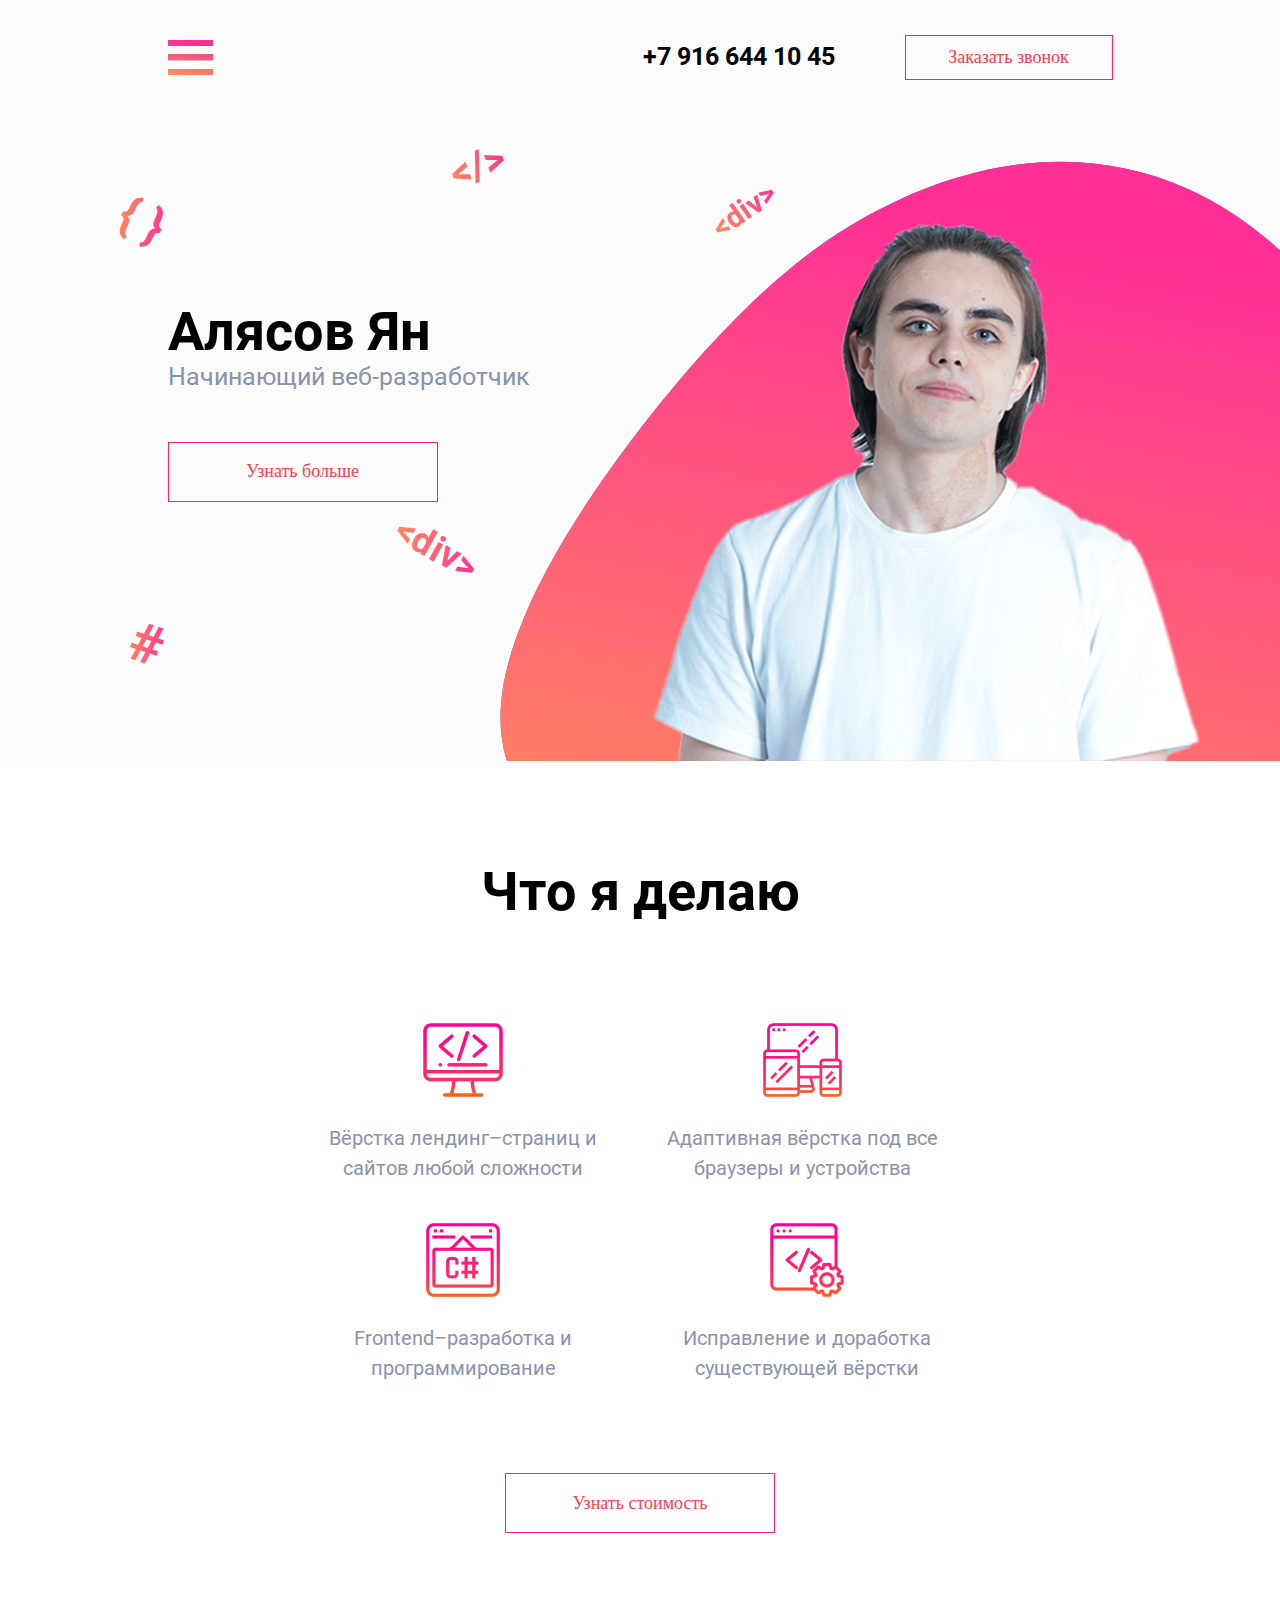
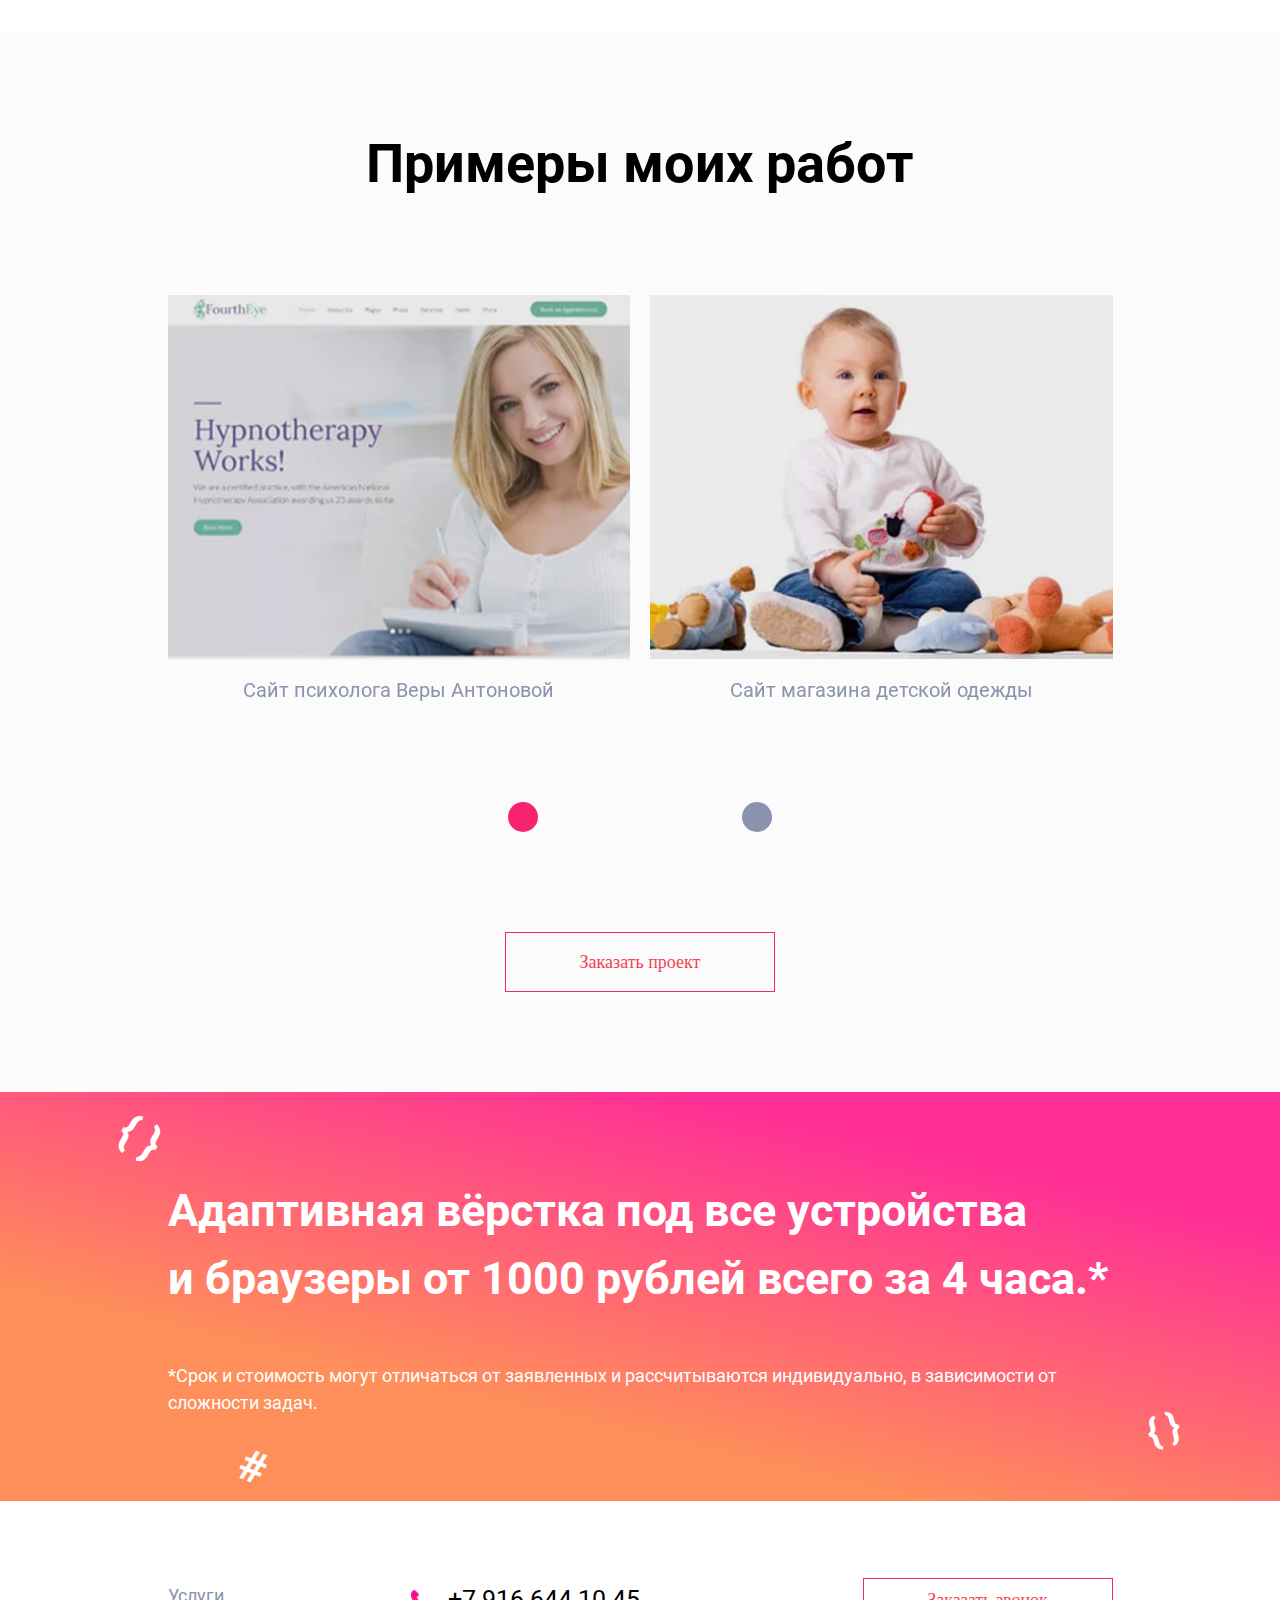
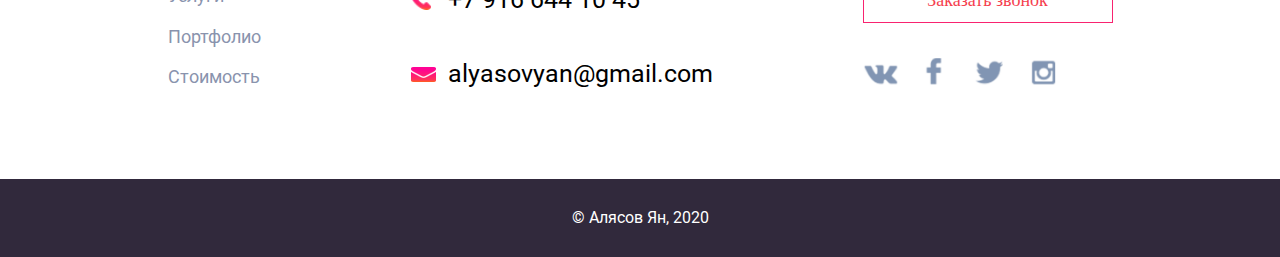
<file: index.html>
<!DOCTYPE html>
<html lang="ru">
    <head>
        <title>Сделаю Ваш сайт</title>
        <meta charset="utf-8">   
        <meta name="viewport" content="initial-scale=1.0, width=device-width">
        <meta http-equiv="X-UA-Compatible" content="IE=edge">
        <meta property="og:url" content="https://unsung-developer.ru/">
        <meta property="og:title" content="Веб-разработчик">
        <meta property="og:description" content="Разработка вашего сайта за короткие сроки!">
        <meta property="og:image" content="https://sun9-47.userapi.com/c206624/v206624865/11cd54/qO6V6dFJha4.jpg"> 
        <link rel="preload" href="fonts/roboto/roboto-v20-latin_cyrillic-regular.woff2" as="font" type="font/woff2" crossorigin="anonymous">
        <link rel="preload" href="fonts/roboto/roboto-v20-latin_cyrillic-bold.woff2" as="font" type="font/woff2" crossorigin="anonymous">
        <link rel="stylesheet" href="styles/head-styles.css">
        <link rel="stylesheet" href="styles/header.css">
        <link rel="stylesheet" href="styles/main.css">
        <link rel="stylesheet" href="styles/footer.css">
        <link rel="stylesheet" href="styles/flying__tegs.css">
        <link rel="stylesheet" href="styles/media.css">
        <link rel="icon" type="image/png" sizes="32x32" href="favicon-32x32.png">
        <link rel="stylesheet" href="scripts/slider/owl-carousel/css/owl.carousel.css">
        <script src="scripts/jquery.js"></script>
        <script src="scripts/slider/owl-carousel/js/owl.carousel.js"></script>
        <script src="scripts/slider__script.js"></script>
    </head>
    <body>
        <div class="popup--container">
            <div class="popup">
                <button class="popup--container__button" type="button">&times;</button>
                <h4 class="popup--container__title">Введите данные</h4>
              <form class="popup--container__form" action="mail.php" method="POST">
                    <input type="hidden" name="project_name" value="Имя">
                    <input type="hidden" name="admin_email" value="alyasovyan@gmail.com">
                    <input type="hidden" name="project_tel" value="Телефон">
                    <label class="popup--container__desc">Ваше Имя
                        <input class="popup--container__box" type="text" name="name" placeholder="Ян" required>
                    </label>
                    <label class="popup--container__desc">Ваша электронная почта
                        <input class="popup--container__box popup--container__email" type="text" placeholder="alyasovyan@gmail.com" name="email" required>
                    </label>
                    <label class="popup--container__desc">Ваша номер телефона
                        <input class="popup--container__box popup--container__tel" type="text" name="tel" placeholder="+7 999 999 99 99" required>
                    </label>
                    <label class="popup--container__success">
                        <input type="checkbox" required>
                        <span><a href="https://www.copyright.ru/documents/zashita_avtorskih_prav/zashchita_kontenta_sayta/tipovoe_polzovatelskoe_soglashenie_site/" target="_blank">Пользовательское соглашение</a></span>
                    </label>
                    <button class="popup--container__select" name="submit" type="submit" value="Отправить">Отправить</button> 
                </form>
            </div>
        </div>
        <header class="header--about">
            <div class="fixed-container flex-container">
                <nav class="header--about__navigation">
                    <ul class="header--about__list">
                        <li class="header--about__item">
                            <a href="#one" class="header--about__pagination active__link">Услуги</a>
                        </li>
                        <li class="header--about__item">
                            <a href="#two" class="header--about__pagination active__link">Портфолио</a>
                        </li>
                        <li class="header--about__item">
                            <a href="#three" class="header--about__pagination active__link">Стоимость</a>
                        </li>
                    </ul>
                    <button class="header--about__hidden-button" type="button" aria-label="Скрытая кнопка навигации"></button>
                </nav>
                <div class="header--about__order">
                    <a href="tel:+79166441045" class="header--about__contacts social-active">+7 916 644 10 45</a>
                    <button class="header--about__button common__button" type="submit">Заказать звонок</button>
                </div>
            </div>
        </header>
        <main class="main--conteiner">
            <div class="main--container__top">
                <span class="first-element style__element user__select">{ }</span>
                <span class="second-element style__element user__select">#</span>
                <span class="third-element style__element user__select">&lt;/&gt;</span>
                <span class="fourth-element style__element user__select">&lt;div&gt;</span>
                <span class="fifth-element style__element user__select">&lt;div&gt;</span>
                <div class="my__svg">
                    <svg class="svg"></svg>
                </div>
                <div class="my__pic">
                    <img src="img/svg/me.png" alt="Мое фото">
                </div>
                <div class="fixed-container special-flex">
                    <section class="main--container__author">
                        <h1 class="main--container__title">Алясов Ян</h1>
                        <p class="main--container__subtitle bottom__indent">Начинающий веб-разработчик</p>
                        <button class="main--container__button common__button" type="submit">Узнать больше</button>
                    </section>  
                </div>

            </div>     
            <div class="white-container">
                <div class="fixed-container">
                    <section class="modal--container" id="one">
                        <h2 class="common__tittle bottom__indent2">Что я делаю</h2>
                        <ul class="modal--container__list bottom__indent2">
                            <li class="modal--container__item1">
                                <h3 class="common__subtitle">Вёрстка лендинг–страниц и сайтов любой сложности</h3>
                            </li>
                            <li class="modal--container__item2">
                                <h3 class="common__subtitle">Адаптивная вёрстка под все браузеры и устройства</h3>
                            </li>
                            <li class="modal--container__item3">
                                <h3 class="common__subtitle">Frontend–разработка и программирование</h3>
                            </li>
                            <li class="modal--container__item4">
                                <h3 class="common__subtitle">Исправление и доработка существующей вёрстки</h3>
                            </li>
                        </ul>
                        <div class="center__btn">
                            <button class="modal--container__button common__button">Узнать стоимость</button>
                        </div>
                    </section>
                </div>
            </div>
            <div class="fixed-container">
                <section class="example--container" id="two">
                    <h2 class="common__tittle bottom__indent2">Примеры моих работ</h2>
                    <button class="left--arrow__button example--container__arrow" type="button"></button>
                    <ul class="example--container__list bottom__indent2 owl-carousel owl-theme">
                        <li class="example--container__item first__icon">
                            <a href="#" class="example--container__link">
                                <picture>
                                    <source media="(min-width: 1300px)" type="image/webp" srcset="img/example-icons/desktop/desktop__1.webp">
                                    <source media="(min-width: 400px)" type="image/webp" srcset="img/example-icons/laptop/laptop__1.webp">
                                    <source type="image/webp" srcset="img/example-icons/mobile/mobile__1.webp">
                                    <source srcset="img/example-icons/desktop/desktop__1.jpg" media="(min-width: 1300px)">
                                    <source srcset="img/example-icons/laptop/laptop__1.jpg" media="(min-width: 400px)">
                                    <img src="img/example-icons/mobile/mobile__1.jpg" alt="Фон сайта психолога Веры Антоновой">
                                </picture>
                                <h3 class="common__subtitle">Сайт психолога Веры Антоновой</h3>
                            </a>
                        </li>
                        <li class="example--container__item second__icon">
                            <a href="#" class="example--container__link">
                                <picture>
                                    <source media="(min-width: 1300px)" type="image/webp" srcset="img/example-icons/desktop/desktop__2.webp">
                                    <source media="(min-width: 400px)" type="image/webp" srcset="img/example-icons/laptop/laptop__2.webp">
                                    <source type="image/webp" srcset="img/example-icons/mobile/mobile__2.webp">
                                    <source media="(min-width: 1300px)" srcset="img/example-icons/desktop/desktop__2.jpg">
                                    <source media="(min-width: 400px)" srcset="img/example-icons/laptop/laptop__2.jpg">
                                    <img src="img/example-icons/mobile/mobile__2.jpg" alt="Фон сайта магазина детской одежды">
                                </picture>
                                <h3 class="common__subtitle">Сайт магазина детской одежды</h3>
                            </a>
                        </li>
                        <li class="example--container__item third__icon">
                            <a href="#" class="example--container__link must-position">
                                <picture>
                                    <source media="(min-width: 1300px)" type="image/webp" srcset="img/example-icons/desktop/desktop__3.webp">
                                    <source media="(min-width: 400px)" type="image/webp" srcset="img/example-icons/laptop/laptop__3.webp">
                                    <source type="image/webp" srcset="img/example-icons/mobile/mobile__3.webp">
                                    <source media="(min-width: 1300px)" srcset="img/example-icons/desktop/desktop__3.jpg">
                                    <source media="(min-width: 400px)" srcset="img/example-icons/laptop/laptop__3.jpg">
                                    <img src="img/example-icons/mobile/mobile__3.jpg" alt="Фон магазина 'Рыболов'">
                                </picture>    
                                <h3 class="common__subtitle">Cайт магазина "Рыболов"</h3>
                            </a>
                        </li>
                    </ul>
                    <button class="right--arrow__button example--container__arrow" type="button"></button>
        
                    <div class="center__btn">
                        <button class="example--container__button common__button">Заказать проект</button>
                    </div>    
                </section>
            </div>
            <div class="liner-gradient--container">
                <span class="sixth-element element-style user__select">{ }</span>
                <span class="seventh-element element-style user__select">#</span>
                <span class="eighth-element element-style user__select">&lt;div&gt;</span>
                <span class="ninth-element element-style user__select">&lt;/&gt;</span>
                <span class="tenth-element element-style user__select">{ }</span>
                <div class="fixed-container">
                    <section class="period--container" id="three">
                        <h3 class="period--container__title bottom__indent">Адаптивная вёрстка под все устройства и&nbsp;браузеры от&nbsp;1000 рублей всего за&nbsp;4&nbsp;часа.*</h3>
                        <p class="period--container__subtitle">*Срок и стоимость могут отличаться от заявленных и рассчитываются индивидуально,
                            в&nbsp;зависимости от сложности задач.</p>
                    </section>
                </div>
            </div>
        </main>
        <footer class="footer--container">
            <div class="fixed-container flex-container">
                <nav class="footer--container__nav">
                    <ul class="footer--container__list">
                        <li class="footer--container__item">
                            <a href="#one" class="footer--container__link active__link">Услуги</a>
                        </li>
                        <li class="footer--container__item">
                            <a href="#two" class="footer--container__link active__link">Портфолио</a>
                        </li>
                        <li class="footer--container__item">
                            <a href="#three" class="footer--container__link active__link">Стоимость</a>
                        </li>
                    </ul>
                </nav>
                <div class="footer--container__list footer--container__order">
                    <a href="tel:+79166441045" class="footer--container__mobile social--active">+7 916 644 10 45</a>
                    <a href="mailto:alyasovyan@gmail.com" class="footer--container__email social--active">alyasovyan@gmail.com</a>
                </div>
                <div class="footer--container__list adapt--container">
                    <button class="footer--container__button common__button">Заказать звонок</button>
                    <div class="footer--container__social">
                        <ul class="footer--container__list2">
                            <li class="footer--container__item2">
                                <a href="http://vk.com/share.php?url=https://unsung-developer.ru/&image=https://sun9-47.userapi.com/c206624/v206624865/11cd54/qO6V6dFJha4.jpg&noparse=true" target="_blank" class="footer--container__share first__social" aria-label="Vkontakte"></a>
                            </li>
                            <li class="footer--container__item2">
                                <a href="https://www.facebook.com/sharer/sharer.php?u=unsung-developer.ru" target="_blank" class="footer--container__share second__social" aria-label="facebook"></a>
                            </li>
                            <li class="footer--container__item2">
                                <a href="https://twitter.com/share?url=unsung-developer.ru" target="_blank" class="footer--container__share third__social" aria-label="twitter"></a>
                            </li>
                            <li class="footer--container__item2">
                                <a href="https://www.instagram.com/alyasovyan/" target="_blank" class="footer--container__share fourth__social" aria-label="instagram"></a>
                            </li>
                        </ul>
                    </div>
                </div>
            </div>
            <div class="copyright">
                <div class="fixed-container">
                    <p class="copyright-text">© Алясов Ян, 2020</p>
                </div>
            </div>    
        </footer>
        <script src="scripts/jquery.inputmask.min.js"></script>
        <script src="scripts/modernizr-custom.js"></script>
        <script src="scripts/popup_scripts.js"></script>
    </body>
</html>
</file>
<file: styles/header.css>
.header--about {
  height: 93px;
}
.header--about__navigation {
  padding-top: 50px;
  margin-bottom: 5px;
  display: flex;
  -webkit-display: flex;
  -moz-display: flex;
  -ms-display: flex;
  -o-display: flex;
  flex-direction: column-reverse;
  -webkit-flex-direction: column-reverse;
  -moz-flex-direction: column-reverse;
  -ms-flex-direction: column-reverse;
  -o-flex-direction: column-reverse;
  z-index: 100;
}
.header--about__list {
  display: flex;
  -webkit-display: flex;
  -moz-display: flex;
  -ms-display: flex;
  -o-display: flex;
  justify-content: space-between;
  -webkit-justify-content: space-between;
  -moz-justify-content: space-between;
  -ms-justify-content: space-between;
  -o-justify-content: space-between;
  max-width: 300px;
  line-height: 2.5;
}

.header--about__item:not(:nth-child(3)) {
  margin-right: 20px;
}

.header--about__hidden-button {
  display: none;
}

.header--about__order {
  display: flex;
  -webkit-display: flex;
  -moz-display: flex;
  -ms-display: flex;
  -o-display: flex;
  justify-content: space-between;
  -webkit-justify-content: space-between;
  -moz-justify-content: space-between;
  -ms-justify-content: space-between;
  -o-justify-content: space-between;
  width: 470px;
  padding-top: 35px;
  align-items: center;
}

.header--about__contacts {
  font-size: 25px;
  font-weight: bold;
}

.header--about__button {
  background-color: rgb(251, 251, 251);
  width: 208px;
  height: 45px;
  border: 1px solid rgb(248, 35, 112);
  color: rgb(245, 63, 79);
  cursor: pointer;
}

.popup--container {
  display: none;
  position: fixed;
  width: 100%;
  height: 100%;
  background-color: rgba(0,0, 0,.7);
  z-index: 101;
}

.popup {
  width: 500px;
  height: 500px;
  background-image: -moz-linear-gradient( 77deg, rgb(255,143,90) 0%, rgb(255,47,150) 99%);
  background-image: -webkit-linear-gradient( 77deg, rgb(255,143,90) 0%, rgb(255,47,150) 99%);
  background-image: -o-linear-gradient( 77deg, rgb(255,143,90) 0%, rgb(255,47,150) 99%);
  margin: 150px auto 0;
  border-radius: 7%;
  padding: 30px;
}

.popup--container__button {
  width: 40px;
  height: 40px;
  font-size: 40px;
  background-color: transparent;
  border: none;
  color: rgb(255, 255, 255);
  margin: -15px 0 0 410px;
  cursor: pointer;
  outline: none;
}

.popup--container__title {
  text-align: center;
  font-size: 30px;
  font-weight: normal;
  color: rgb(251, 251, 251);
  margin: 5px 0 20px;
}

.popup--container__desc{
  font-size: 20px;
  color: rgb(251, 251, 251);
  text-align: left;
}

.popup--container__box {
  width: 100%;
  height: 40px;
  margin: 10px 0 15px;
  border: 1px solid grey;
  background-color: rgb(251, 251, 251);
  outline: none;
  border-radius: 9px;
}

input {
  padding: 5px 5px 5px 10px;
}

.popup--container__success input {
  display: none;
}

.popup--container__success span {
  position: relative;
  width: 100%;
  display: inline-block;
  padding-left: 30px;
  user-select: none;
}

.popup--container__success input:checked + span::after {
  opacity: 1;
  transition: opacity 0.3s;
}

.popup--container__success span::before {
  content: '';
  position: absolute;
  left: 0;
  top: 0;
  width: 20px;
  height: 20px;
  background-color: #fff;
  border-radius: 4px;
}

.popup--container__success span::after {
  content: '\2714';
  position: absolute;
  left: 4px;
  top: 1px;
  width: 20px;
  height: 20px;
  color: rgb(255,47,150);
  border-radius: 4px;
  opacity: 0;
  transition: opacity 0.3s;
}


.popup--container__success {
  font-size: 15px;
  color: rgb(251, 251, 251);
}

.popup--container__success input {
  cursor: pointer;
}

.popup--container__success a {
  text-decoration: underline;
}

.popup--container__select {
  width: 50%;
  height: 40px;
  border-radius: 10px;
  margin: 20px 100px 40px 100px;
  border: 1px solid grey;
  font-size: 20px;
  outline: none;
  color: rgb(255,143,90);
  cursor: pointer;
}

.errorForm {
  background-color: blue !important;
}
</file>
<file: styles/main.css>
.modal--container,
.example--container {
    padding: 100px 0;
    position: relative;
}

.main--container__top {
    position: relative;
    padding-top: 208px;
    margin-bottom: 200px;
}

.special-flex {
    width: 100%;
    height: 260px;
}

.my__svg {
    position: absolute;
    overflow: hidden;
    width: 813px;
    height: 631px;
    bottom: -200px;
    right: 0;
    z-index: -5;
}

.svg {
    display: block;
    width: 100%;
    height: 100%;
    background-image: url(../img/svg/ellipse.svg);
}

.my__pic img {
    display: block;
    width: 650px;
    position: absolute;
    bottom: -200px;
    right: 10%;
}

.main--container__title {
    font-size: 80px;
}

.main--container__subtitle {
    font-size: 25px;
    color: #8993ad;
    font-weight: normal;
}

.main--container__button,
.modal--container__button,
.example--container__button {
    width: 270px;
    height: 60px;
}

.common__tittle {
    font-size: 54px;
    text-align: center;
}

.modal--container__list {
    display: flex;
    -webkit-display: flex;
    -moz-display: flex;
    -ms-display: flex;
    -o-display: flex;
    justify-content: space-between;
    -webkit-justify-content: space-between;
    -moz-justify-content: space-between;
    -ms-justify-content: space-between;
    -o-justify-content: space-between;
    line-height: 1.5;
}

.modal--container__list {
    margin-top: 100px;
}

.common__subtitle {
    padding-top: 100px;
}

.modal--container__item1 {
    background-image: url(../img/myjob-icons/1.png); 
    background-repeat: no-repeat;
    background-position: top center;
    width: 270px;  
}

.modal--container__item2 { 
    background-image: url(../img/myjob-icons/2.png);
    background-repeat: no-repeat;
    background-position: top center;
    width: 300px;
}

.modal--container__item3 { 
    background-image: url(../img/myjob-icons/3.png);
    background-repeat: no-repeat;
    background-position: top center;
    width: 220px;
}

.modal--container__item4 { 
    background-image: url(../img/myjob-icons/4.png);
    background-repeat: no-repeat;
    background-position: top center;
    width: 255px;
}

.common__subtitle {
    font-size: 20px;
    color: rgb(137,147,173);
    font-weight: normal;
    text-align: center;
}

.example--container__list {
    display: flex;
    -webkit-display: flex;
    -moz-display: flex;
    -ms-display: flex;
    -o-display: flex;
    justify-content: space-between;
    -webkit-justify-content: space-between;
    -moz-justify-content: space-between;
    -ms-justify-content: space-between;
    -o-justify-content: space-between;
}

.example--container__link .common__subtitle {
    padding-top: 35px;
}

.example--container__arrow {
    width: 61px;
    height: 61px;
    background-color: transparent;
    border: transparent;
    background-image: url(../img/main-icons/arrow.png);
    background-position: center;
    border-radius: 100%;
    box-shadow: 0 0 10px rgba(0,0,0,.5);
    outline: none;  
    cursor: pointer;
    z-index: 100;
}

.left--arrow__button {
    position: absolute;
    left: -30px;
    top: 385px;
    transition: .3s ease-in .1s;
    -webkit-transition: .3s ease-in .1s;
    -moz-transition: .3s ease-in .1s;
    -o-transition: .3s ease-in .1s;
}

.left--arrow__button:hover {
	-webkit-transform: scale(1.2);
    -ms-transform: scale(1.2);
    -moz-transform: scale(1.2);
    -o-transform: scale(1.2);
	transform: scale(1.2);
}

.right--arrow__button {
    position: absolute;
    transform: rotate(180deg);
    -webkit-transform: rotate(180deg);
    -moz-transform: rotate(180deg);
    -ms-transform: rotate(180deg);
    -o-transform: rotate(180deg);
    right: -28px;
    bottom: 429px;
    transition: .3s ease-in .1s;
    -webkit-transition: .3s ease-in .1s;
    -moz-transition: .3s ease-in .1s;
    -o-transition: .3s ease-in .1s; 
}

.right--arrow__button:hover {
	-webkit-transform: scale(1.2) rotate(180deg);
    -ms-transform: scale(1.2) rotate(180deg);
    -o-transform: scale(1.2) rotate(180deg);
    -moz-transform: scale(1.2) rotate(180deg);
    transform: scale(1.2) rotate(180deg);
}

.owl-dots {
    display: flex;
    -webkit-display: flex;
    -moz-display: flex;
    -ms-display: flex;
    -o-display: flex;
    justify-content: space-between;
    -webkit-justify-content: space-between;
    -moz-justify-content: space-between;
    -ms-justify-content: space-between;
    -o-justify-content: space-between;
    width: 270px;
    margin: 0 auto;
    margin-top: 100px;
    margin-bottom: 100px
}

.owl-carousel .owl-dots .owl-dot {
    width: 30px;
    height: 30px;
    border-radius: 50%;
    border: none;
    background: rgb(137, 147, 173);
    margin: 0 3px;
    transition: .3s ease-in .1s;
    -webkit-transition: .3s ease-in .1s;
    -moz-transition: .3s ease-in .1s;
    -o-transition: .3s ease-in .1s; 
}

.owl-carousel .owl-dots .owl-dot.active  {
    background: rgb(248, 35, 112);
    transition: .3s ease-in .1s;
}

.owl-carousel .owl-dot:hover,
.owl-carousel .owl-dot.active:hover {
    -webkit-transform: scale(1.2);
    -ms-transform: scale(1.2);
    -moz-transform: scale(1.2);
    -o-transform: scale(1.2);
    transform: scale(1.2);
}

.liner-gradient--container {
    position: relative;
    background: -webkit-linear-gradient( 77deg, rgb(255,143,90) 30%, rgb(255,47,150) 80%);
    background: -o-linear-gradient( 77deg, rgb(255,143,90) 30%, rgb(255,47,150) 80%);
    background: -moz-linear-gradient( 77deg, rgb(255,143,90) 30%, rgb(255,47,150) 80%);
}

.period--container {
    padding: 85px 100px;
    color: rgb(255, 255, 255);
}
.period--container__title {
    font-size: 45px;
    line-height: 1.5;
    
}
.period--container__subtitle {
    font-size: 18px;
    font-weight: normal;
    line-height: 1.5;
}

.must-position {
    position: relative;
}
</file>
<file: styles/footer.css>
.footer--container {
    background-color: rgb(255,255,255);
    padding-top: 85px;
}

.footer--container__list{
    display: flex;
    -webkit-display: flex;
    -moz-display: flex;
    -ms-display: flex;
    -o-display: flex;
    flex-direction: column;
    -webkit-flex-direction: column;
    -moz-flex-direction: column;
    -ms-flex-direction: column;
    -o-flex-direction: column;
}

.footer--container__item {
    margin-bottom: 20px;
}

.footer--container__item:last-child {
    margin-bottom: 0;
}

.footer--container__link {
    color: rgb(137, 147, 173);
    font-size: 18px;
}

.footer--container__order {
    font-size: 25px;
    color: rgb(0, 0, 0);
}

.footer--container__mobile {
    background-image: url(../img/social-icons/1.png);
    background-repeat: no-repeat;
    background-size: 20px 20px;
    background-position: left center;
    padding-left: 37px;
    margin-bottom: 45px;
}

.footer--container__email {
    background-image: url(../img/social-icons/2.png);
    background-repeat: no-repeat;
    background-size: 25px 15px;
    background-position: left center;
    padding-left: 37px;
}

.footer--container__button {
    width: 250px;
    height: 45px;
    margin-top: -8px;
    margin-bottom: 35px;
}

.footer--container__list2 {
    display: flex;
    -webkit-display: flex;
    -moz-display: flex;
    -ms-display: flex;
    -o-display: flex;
    flex-direction: row;
    -webkit-flex-direction: row;
    -moz-flex-direction: row;
    -ms-flex-direction: row;
    -o-flex-direction: row;
    width: 200px;
    justify-content: space-between;
    -webkit-justify-content: space-between;
    -moz-justify-content: space-between;
    -ms-justify-content: space-between;
    -o-justify-content: space-between;
}

.footer--container__share {
    display: block;
    width: 35px;
    height: 30px;
}

.first__social {  
    background-image: url(../img/social-icons/sprait.png);
    background-repeat: no-repeat;
    background-size: 145px 33px;
    background-position: 0%;
}

.second__social {
    background-image: url(../img/social-icons/sprait.png);
    background-repeat: no-repeat;
    background-size: 145px 33px;
    background-position: 35%;
}

.third__social {
    background-image: url(../img/social-icons/sprait.png);
    background-repeat: no-repeat;
    background-size: 145px 33px;
    background-position: 65%;
}

.fourth__social {
    background-image: url(../img/social-icons/sprait.png);
    background-repeat: no-repeat;
    background-size: 145px 33px;
    background-position: 100%;
}

.copyright {
    background-color: rgb(49, 41, 60);
    margin-top: 90px;
    padding: 30px 0 30px;
    color: rgb(255,255,255);
}

.copyright-text {
    text-align: center;
}

.first__social:hover {  
    background-image: url(../img/social-icons/sprait2.png);
    background-repeat: no-repeat;
    background-size: 145px 33px;
    background-position: 0%;
}

.second__social:hover {
    background-image: url(../img/social-icons/sprait2.png);
    background-repeat: no-repeat;
    background-size: 145px 33px;
    background-position: 35%;
}

.third__social:hover {
    background-image: url(../img/social-icons/sprait2.png);
    background-repeat: no-repeat;
    background-size: 145px 33px;
    background-position: 65%;
}

.fourth__social:hover {
    background-image: url(../img/social-icons/sprait2.png);
    background-repeat: no-repeat;
    background-size: 145px 33px;
    background-position: 100%;
}
</file>
<file: styles/flying__tegs.css>
.user__select {
    user-select: none;
    -ms-user-select: none;
    -webkit-user-select: none;
    -moz-user-select: none;
}

.style__element {
    background: -webkit-linear-gradient(13deg, #ff8f5a 0%, #ff2f96 99%, #ff2f96 100%);
    background: -moz-linear-gradient(13deg, #ff8f5a 0%, #ff2f96 99%, #ff2f96 100%);
    background: -o-linear-gradient(13deg, #ff8f5a 0%, #ff2f96 99%, #ff2f96 100%);
    -webkit-background-clip: text;
    color: transparent;
    font-weight: bold;
}

.first-element {
    position: absolute;
    left: 0;
    top: 0;
    font-size: 48px;
    transition: 1100ms ease-in-out;
    -webkit-transition: 1100ms ease-in-out;
    -o-transition: 1100ms ease-in-out;
    -moz-transition: 1100ms ease-in-out;
}

.second-element {
    position: absolute;
    left: 0;
    top: 100px;
    font-size: 55px;
    transition: 1100ms ease-in-out;
    -webkit-transition: 1100ms ease-in-out;
    -o-transition: 1100ms ease-in-out;
    -moz-transition: 1100ms ease-in-out;
}

.third-element {
    position: absolute;
    left: 0;
    top: 200px;
    font-size: 40px;
    transition: 1100ms ease-in-out;
    -webkit-transition: 1100ms ease-in-out;
    -o-transition: 1100ms ease-in-out;
    -moz-transition: 1100ms ease-in-out;
}

.fourth-element {
    position: absolute;
    right: 0;
    top: 0;
    font-size: 30px;
    transition: 1100ms ease-in-out;
    -webkit-transition: 1100ms ease-in-out;
    -o-transition: 1100ms ease-in-out;
    -moz-transition: 1100ms ease-in-out;
}

.fifth-element {
    position: absolute;
    right: 0;
    bottom: -60px;
    font-size: 37px;
    transition: 1100ms ease-in-out;
    -webkit-transition: 1100ms ease-in-out;
    -o-transition: 1100ms ease-in-out;
    -moz-transition: 1100ms ease-in-out;
}

.first-element__animated {
    transform: translate(120px, 100px) rotate(25deg);
    -webkit-transform: translate(120px, 100px) rotate(25deg);
    -ms-transform: translate(120px, 100px) rotate(25deg);
    -moz-transform: translate(120px, 100px) rotate(25deg);
}

.second-element__animated {
    transform: translate(240px, 220px) rotate(18deg);
    -webkit-transform: translate(240px, 220px) rotate(18deg);
    -ms-transform: translate(240px, 220px) rotate(18deg);
    -moz-transform: translate(240px, 220px) rotate(18deg);
}

.third-element__animated {
    transform: translate(320px, 350px) rotate(-20deg);
    -webkit-transform: translate(320px, 350px) rotate(-20deg);
    -ms-transform: translate(320px, 350px) rotate(-20deg);
    -moz-transform: translate(320px, 350px) rotate(-20deg);
}

.fourth-element__animated {
    transform: translate(-1000px, 100px) rotate(-35deg);
    -webkit-transform: translate(-1000px, 100px) rotate(-35deg);
    -ms-transform: translate(-1000px, 100px) rotate(-35deg);
    -moz-transform: translate(-1000px, 100px) rotate(-35deg);
}

.fifth-element__animated {
    transform: translate(-950px,-40px) rotate(29deg);
    -webkit-transform: translate(-950px,-40px) rotate(29deg);
    -ms-transform: translate(-950px,-40px) rotate(29deg);
    -moz-transform: translate(-950px,-40px) rotate(29deg);
}

.element-style {
    color: rgb(255, 255, 255);
    font-weight: bold;
    font-size: 37px;
}

.sixth-element {
    position: absolute;
    left: 120px;
    top: 20px;
    font-size: 44px;
    transform: rotate(30deg);
    -webkit-transform: rotate(30deg);
    -moz-transform: rotate(30deg);
    -ms-transform: rotate(30deg);
}

.seventh-element {
    position: absolute;
    left: 240px;
    top: 350px;
    font-size: 44px;
    transform: rotate(22deg);
    -webkit-transform: rotate(22deg);
    -moz-transform: rotate(22deg);
    -ms-transform: rotate(22deg);
}

.eighth-element {
    position: absolute;
    bottom: 15px;
    right: 400px;
    transform: rotate(25deg);
    -webkit-transform: rotate(25deg);
    -moz-transform: rotate(25deg);
    -ms-transform: rotate(25deg);
}

.ninth-element {
    position: absolute;
    top: 80px;
    right: 200px;
    transform: rotate(-28deg);
    -webkit-transform: rotate(-28deg);
    -moz-transform: rotate(-28deg);
    -ms-transform: rotate(-28deg);
}

.tenth-element {
    position: absolute;
    bottom: 50px;
    right: 100px;
    transform: rotate(-15deg);
    -webkit-transform: rotate(-15deg);
    -moz-transform: rotate(-15deg);
    -ms-transform: rotate(-15deg);
}
</file>
<file: styles/media.css>
/* 1 media*/
@media screen and (min-width: 1300px) {
    .dots--container {
        display: none;
    }
}

/*2 media*/
@media screen and (max-width: 1460px) {
    .my__pic img {
        right: 0;
    }

    .my__svg {
        width: 780px;
        height: 600px;
    }

    .second-element__animated {
        transform: translate(130px, 420px) rotate(18deg);
        -webkit-transform: translate(130px, 420px) rotate(18deg);
        -ms-transform: translate(130px, 420px) rotate(18deg);
        -moz-transform: translate(130px, 420px) rotate(18deg);
    }

    .third-element__animated {
        transform: translate(450px, -150px) rotate(-20deg);
        -webkit-transform: translate(450px, -150px) rotate(-20deg);
        -ms-transform: translate(450px, -150px) rotate(-20deg);
        -moz-transform: translate(450px, -150px) rotate(-20deg);
    }
    
    .fourth-element__animated {
        transform: translate(-500px, 100px) rotate(-35deg);
        -webkit-transform: translate(-500px, 100px) rotate(-35deg);
        -ms-transform: translate(-500px, 100px) rotate(-35deg);
        -moz-transform: translate(-500px, 100px) rotate(-35deg);
    }
    
    .fifth-element__animated {
        transform: translate(-750px,-150px) rotate(29deg);
        -webkit-transform: translate(-750px,-150px) rotate(29deg);
        -ms-transform: translate(-750px,-150px) rotate(29deg);
        -moz-transform: translate(-750px,-150px) rotate(29deg);
    }
}

/*3 media*/
@media screen and (max-width: 1300px) {
    .fifth-element__animated {
        transform: translate(-800px,-50px) rotate(29deg);
        -webkit-transform: translate(-800px,-50px) rotate(29deg);
        -ms-transform: translate(-800px,-50px) rotate(29deg);
        -moz-transform: translate(-800px,-50px) rotate(29deg);
    }

    .fixed-container {
        max-width: 945px;
    }

    .header--about__list {
        display: none;
    }

    .header--about__hidden-button {
        display: block;
        width: 45px;
        height: 35px;
        background-image: url(../img/header-icons/hidden-button.svg);
        background-size: 45px 35px;
        background-repeat: no-repeat;
        background-color: transparent;
        border: none;
        outline: none;
        margin-top: -10px;
        cursor: pointer;
    }

    .main--container__title {
        font-size: 54px;
    }

    .my__pic img {
        max-width: 580px;
        right: 5%
    }

    .modal--container__item4 {
        margin-right: -7px;
    }

    .period--container {
        padding: 85px 0;
    }

    .ninth-element,
    .eighth-element {
        display: none;
    }

    .example--container__arrow {
        display: none;
    }

    .example--container__link .common__subtitle {
        padding-top: 20px;
    }

    .modal--container__list {
        max-width: 680px;
        height: 400px;
        flex-wrap: wrap;
        -webkit-flex-wrap: wrap;
        -moz-flex-wrap: wrap;
        -ms-flex-wrap: wrap;
        -o-flex-wrap: wrap;
        margin: 0 auto;
        justify-content: space-around;
        -webkit-justify-content: space-around;
        -moz-justify-content: space-around;
        -ms-justify-content: space-around;
        -o-justify-content: space-around;
        margin-bottom: 50px;
    }
}

/*4 media*/
@media screen and (max-width: 1024px) {
    .fourth-element {
        display: none;
    }

    .fixed-container {
        max-width: 100%;
        padding: 0 40px;
    }

    .my__svg {
        width: 660px;
    }

    .my__pic img {
        width: 600px;
        right: 0;
    }

    .common__tittle {
        font-size: 50px;
    }

    .period--container__title {
        font-size: 35px;
    }
    
    .example--container__list.bottom__indent2 {
        margin-bottom: 0;
    }

    .example--container__list .owl-dots {
        margin-top: 70px;
        margin-bottom: 75px;
    }

    .seventh-element {
        top: 300px;
    }
}

/* 5 media*/ 
@media screen and (max-width: 900px) {
    .first-element__animated {
        transform: translate(120px, -50px) rotate(25deg);
        -webkit-transform: translate(120px, -50px) rotate(25deg);
        -ms-transform: translate(120px, -50px) rotate(25deg);
        -moz-transform: translate(120px, -50px) rotate(25deg);
    }

    .second-element__animated {
        transform: translate(40px, 0) rotate(18deg);
        -webkit-transform: translate(40px, 0) rotate(18deg);
        -ms-transform: translate(40px, 0) rotate(18deg);
        -moz-transform: translate(40px, 0) rotate(18deg);
    }
    
    .third-element__animated {
        transform: translate(350px, -300px) rotate(-20deg);
        -webkit-transform: translate(350px, -300px) rotate(-20deg);
        -ms-transform: translate(350px, -300px) rotate(-20deg);
        -moz-transform: translate(350px, -300px) rotate(-20deg);
    }

    .fifth-element {
        display: none;
    }

    .header--about {
        margin-bottom: 150px;
    }

    .main--container__top {
        height: 700px;
        display: flex;
        -webkit-display: flex;
        -moz-display: flex;
        -ms-display: flex;
        -o-display: flex;
        margin-bottom: 0;
        flex-direction: column-reverse;
        -webkit-flex-direction: column-reverse;
        -moz-flex-direction: column-reverse;
        -ms-flex-direction: column-reverse;
        -o-flex-direction: column-reverse;
    }

    .modal--container,
    .example--container {
        padding: 50px 0;
    }

    .my__svg {
        top: -80px;
    }

    .my__pic img {
        width: 500px;
        top: -51px;
        right: 7%;
    }

    .fixed-container.special-flex {
        background-color: white;
    }
    
    .main--container__author {
        display: flex;
        -webkit-display: flex;
        -moz-display: flex;
        -ms-display: flex;
        -o-display: flex;
        flex-direction: column;
        -webkit-flex-direction: column;
        -moz-flex-direction: column;
        -ms-flex-direction: column;
        -o-flex-direction: column;
        align-items: center;
        -webkit-align-items: center;
        -moz-align-items: center;
        -ms-align-items: center;
        -o-align-items: center;
        padding-top: 20px;
        width: 100%;
    }

    .modal--container__list {
        flex-direction: column;
        -webkit-flex-direction: column;
        -moz-flex-direction: column;
        -ms-flex-direction: column;
        -o-flex-direction: column;
        height: auto;
        align-items: center;
        -webkit-align-items: center;
        -moz-align-items: center;
        -ms-align-items: center;
        -o-align-items: center;
        margin-bottom: 0;
    }

    .bottom__indent2 {
        margin-bottom: 50px;
    }

    .dots--container {
        margin-bottom: 50px;
    }

    .example--container__list .owl-dots {
        margin-top: 30px;
    }

    .common__subtitle {
        margin-bottom: 55px;
    }

    .modal--container__list.bottom__indent2 {
        margin-bottom: 0;
    }

    .period--container {
        padding: 50px 0;
    }

    .element-style {
        font-size: 30px;
    }

    .seventh-element {
        display: none;
    }

    .tenth-element {
        bottom: 20px;
    }

    .footer--container {
        padding-top: 50px;
    }

    .footer--container .flex-container {
        flex-wrap: wrap;
        -webkit-flex-wrap: wrap;
        -moz-flex-wrap: wrap;
        -ms-flex-wrap: wrap;
        -o-flex-wrap: wrap;
        height: 400px;
    }

    .footer--container__nav,
    .footer--container__list {
        flex-basis: 100%
    }

    .footer--container__mobile {
        margin-bottom: 30px;
    }

    .footer--container__button {
        margin-top: 0;
    }

    .social--active {
        color: rgb(137,147,174);
    }

    .copyright {
        margin-top: 20px;
    }
}

/* 6 media*/ 
@media screen and (max-width: 651px) {
    .popup {
        position: relative;
        width: 80%;
        height: 400px;
        margin: 10px auto;
        padding: 20px;
    }

    .popup--container__button {
        position: absolute;
        right: 10px;
        top: 30px;
        font-size: 30px;
    }

    .popup--container__title {
        font-size: 24px;
        margin: 0 0 10px;
    }

    .popup--container__desc {
        font-size: 18px;
    }

    .popup--container__box {
        margin: 10px 0 15px;
    }

    .popup--container__select {
        width: 50%;
        position: absolute;
        bottom: 6%;
        margin: 0;
        left: 25%;
    }

    .header--about__hidden-button {
        width: 24px;
        height: 18px;
        background-size: 100%;
    }

    .header--about__order {
        width: 190px;
        justify-content: flex-end;
        -webkit-justify-content: flex-end;
        -moz-justify-content: flex-end;
        -ms-justify-content: flex-end;
        -o-justify-content: flex-end;
    }

    .header--about__button {
        display: none;
    }

    .header--about__contacts {
        width: 26px;
        height: 26px;
        border-radius: 100%;
        border: 1px solid rgb(248, 35, 112);
        font-size: 0;
        background-image: url(../img/social-icons/1-1.png);
        background-repeat: no-repeat;
        background-position: center center;
    }

    .main--container__top {
        height: 600px;
    }

    .my__pic img{
        max-width: 400px;
    }

    .svg {
        background-image: url(../img/svg/svg__1024.svg);
        background-repeat: no-repeat;
        background-position: center right;
    }

    .common__tittle {
        font-size: 40px;
    }

    .sixth-element,
    .tenth-element {
        display: none;
    }
}

/*7 media*/
@media screen and (max-width:450px) {
    .first-element,
    .second-element,
    .third-element {
        font-size: 30px;
    }

    .first-element__animated {
        transform: translate(170px, -70px) rotate(25deg);
        -webkit-transform: translate(170px, -70px) rotate(25deg);
        -ms-transform: translate(170px, -70px) rotate(25deg);
        -moz-transform: translate(170px, -70px) rotate(25deg);
    }

    .second-element__animated {
        transform: translate(20px, -50px) rotate(18deg);
        -webkit-transform: translate(20px, -50px) rotate(18deg);
        -ms-transform: translate(20px, -50px) rotate(18deg);
        -moz-transform: translate(20px, -50px) rotate(18deg);
    }

    .third-element__animated {
        transform: translate(250px, -230px) rotate(-20deg);
        -webkit-transform: translate(250px, -230px) rotate(-20deg);
        -ms-transform: translate(250px, -230px) rotate(-20deg);
        -moz-transform: translate(250px, -230px) rotate(-20deg);
    }


    .popup--container__title {
        font-size: 24px;
    }

    .popup--container__desc {
        font-size: 16px;
    }

    .header--about {
        margin-bottom: 30px;
    }

    .header--about__item {
        font-size: 14px;
    }

    .my__pic img {
        max-width: 300px;
        top: 45px;
    }

    .my__svg {
        top: -107px;
        right: 0;
    }

    .svg {
        background-image: url(../img/svg/svg__320.svg);
        background-size: 450px 300px
    }

    .main--container__title {
        font-size: 30px;
    }

    .main--container__subtitle {
        font-size: 16px;
    }

    .bottom__indent {
        margin-bottom: 25px;
    }

    .modal--container {
        margin-top: -10px;
        padding: 0 0 50px;
    }

    .common__tittle {
        font-size: 30px;
    }

    .common__subtitle {
        padding-top: 80px;
        font-size: 16px;
    }

    .modal--container__item1,
    .modal--container__item2,
    .modal--container__item3,
    .modal--container__item4 {
        width: auto;
    }

    .example--container__link .common__subtitle {
        margin-bottom: 40px;
    }

    .owl-dots {
        width: 200px;
        margin-top: 30px;
        margin-bottom: 50px;
    }

    .owl-carousel .owl-dots .owl-dot {
        width: 18px;
        height: 18px;
    }

    .common__button {
        font-size: 16px;
    }

    .header--about__button {
        font-size: 0;
    }

    .period--container__title {
        font-size: 28px;
    }

    .period--container__subtitle {
        font-size: 15px;
    }

    .footer--container__order {
        font-size: 20px;
    }

}
</file>
<file: styles/head-styles.css>
@import "normalize.css";

@font-face {
  font-display: swap;
  font-family: 'Roboto';
  font-style: normal;
  font-weight: 400;
  src: local('Roboto'), local('Roboto-Regular'),
       url('../fonts/roboto/roboto-v20-latin_cyrillic-regular.woff2') format('woff2'),
       url('../fonts/roboto/roboto-v20-latin_cyrillic-regular.woff') format('woff');
}

@font-face {
  font-display: swap;
  font-family: 'Roboto';
  font-style: normal;
  font-weight: 700;
  src: local('Roboto Bold'), local('Roboto-Bold'),
       url('../fonts/roboto/roboto-v20-latin_cyrillic-bold.woff2') format('woff2'),
       url('../fonts/roboto/roboto-v20-latin_cyrillic-bold.woff') format('woff');
}

html {
  box-sizing: border-box;
  -webkit-box-sizing: border-box;
  -moz-box-sizing: border-box;
}

html, body {
  min-height: 100%;
  width: 100%;
}

*,
*::before,
*::after {
  box-sizing: inherit;
}

body {
  background-color: rgb(251, 251, 251);
  color: #000;
  margin: 0;
  font-family: 'Roboto', sans-serif;
  position: relative;
}

.fixed-container {
  margin: 0 auto;
  max-width: 1170px;
}

.flex-container {
  display: flex;
  -webkit-display: flex;
  -moz-display: flex;
  -ms-display: flex;
  justify-content: space-between;
  -webkit-justify-content: space-between;
  -moz-justify-content: space-between;
  -ms-justify-content: space-between;
  align-items: flex-start;
  -webkit-align-items: flex-start;
  -moz-align-items: flex-start;
  -ms-align-items: flex-start;
}

.white-container {
  background-color: rgb(255, 255, 255);
}

img {
  height: auto;
  max-width: 100%;
}

a {
  color: inherit;
  text-decoration: none;
}

h1, h2, h3, p {
  margin: 0;
  padding: 0;
}

ul {
  list-style: none;
  margin: 0;
  padding: 0;
}

p {
  font-size: 16px;;
}

.header--about__pagination,
.footer--container__link {
  text-decoration: none;
  background-image: linear-gradient(currentColor, currentColor);
  background-position: 0% 100%;
  background-repeat: no-repeat;
  background-size: 0% 2px;
  transition: .3s;
  -webkit-transition: .3s;
  padding-bottom: 2px;
}

.header--about__pagination:hover,
.footer--container__link:hover {
  background-size: 100% 2px;
  color: rgb(249,73,132);
}

.social-active:hover {
  color: rgb(255, 78, 46);
}

.social--active:hover {
  color: rgb(249,73,132);
}

.bottom__indent {
  margin-bottom: 50px;
}

.bottom__indent2 {
  margin-bottom: 100px;
}

.center__btn {
  display: flex;
  -webkit-display: flex;
  -moz-display: flex;
  -ms-display: flex;
  -o-display: flex;
  justify-content: center;
  -webkit-justify-content: center;
  -moz-justify-content: center;
  -ms-justify-content: center;
  -o-justify-content: center;
}

.common__button {
  background-color: transparent;
  color: rgb(245, 63, 79);
  border: 1px solid rgb(248, 35, 112);
  font-size: 18px;
  cursor: pointer;
  outline: none; 
  background-image: linear-gradient(to left,transparent,transparent 50%, rgb(255,47,150) 50%, rgb(255,47,150));
  background-position: 100% 0;
  background-size: 200% 100%;
  transition: all .25s ease-in;
  -webkit-transition: all .25s ease-in;
  font: 400 18px tahoma;
}
.common__button:hover {
  background-position: 0 0;
  color:#fff;
}

.hover__btn:hover {
  border: transparent;
  color: rgb(255, 255, 255);
  background-color: rgb(245, 78, 46);
  outline: none;
}
</file>
